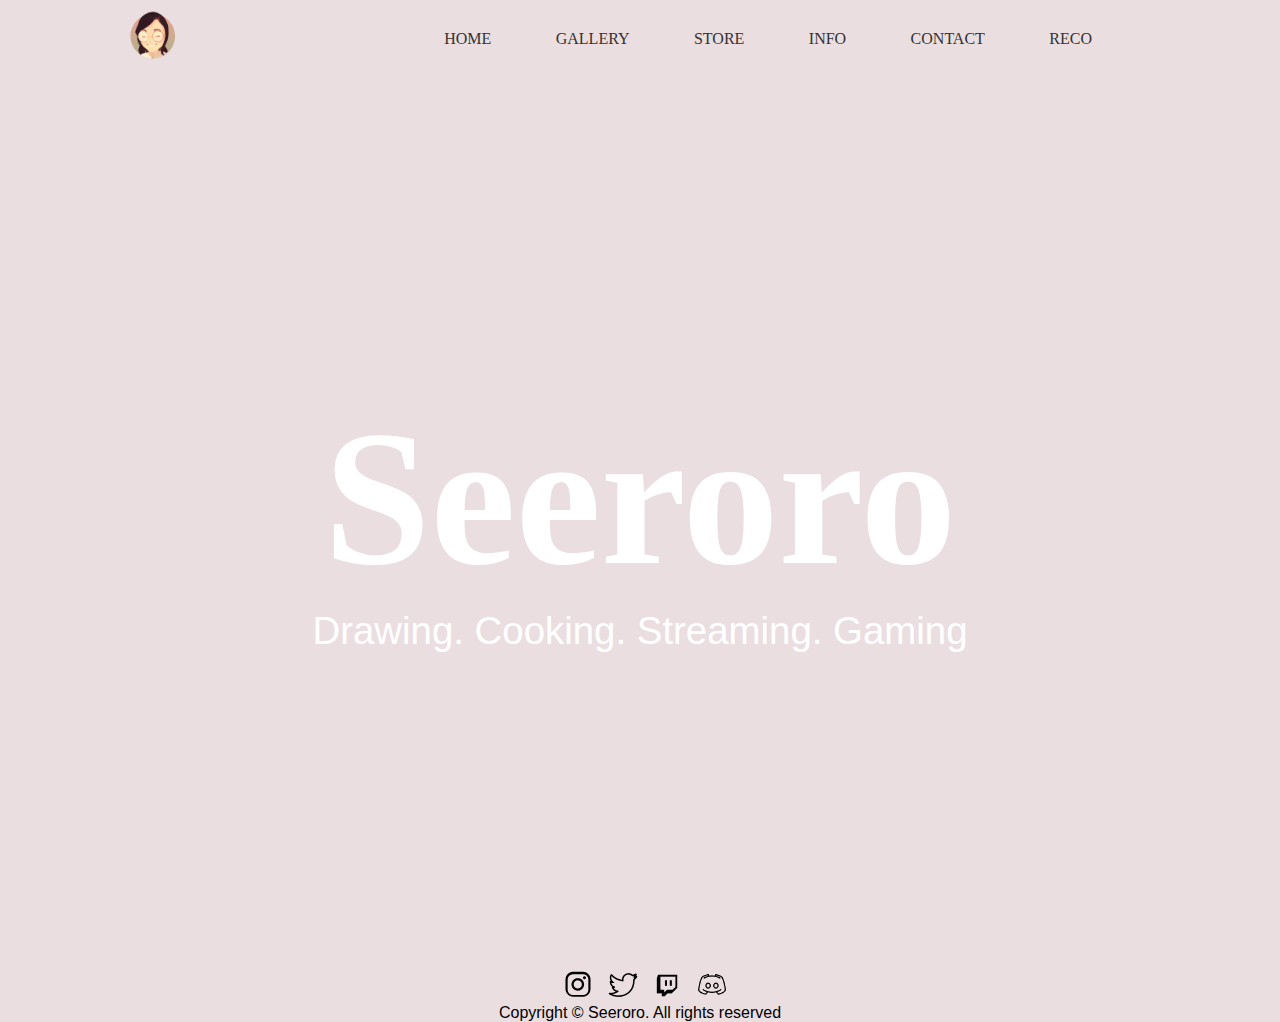
<file: index.html>
<!DOCTYPE html>
<html>
<head>
	<script src="content/main.js"></script>
	<meta charset="utf-8">
	<meta name="viewport" content="width=device-width, initial-scale=1">
    <link rel="icon" href="./img/logo.png" type="image/gif" sizes="16x16">
	<title>Seeroro</title>
	<link rel="stylesheet" type="text/css" href="styles.css">
    <script src="./content/main.js"></script>
    
</head>
<body>
	<div id="main">
        <header>
			<div class="container">
				<a href="index.html" title="Home"><img src="./img/logo.png" alt="logo" class="logo"></a>
				<nav>
					<ul class="nav">
						<li><a href="index.html">Home</a></li>
						<li><a href="content/gallery.html">Gallery</a></li>
						<li><a href="https://www.etsy.com/ca/shop/Seeroro" target="_blank">Store</a></li>
						<li><a href="content/info.html">Info</a></li>
						<li><a href="content/contact.html">Contact</a></li>
                        <li><a href="content/friends.html">Reco</a></li>
					</ul>
				</nav>
			</div>
		</header>
        
		<div class="banner">
			<h1>Seeroro</h1>
			<p>Drawing. Cooking. Streaming. Gaming</p>
		</div>
        
		<footer>
			<div class="social">
                <!--Make images into links-->
				<a href="https://www.instagram.com/seeroro_/" target="_blank"><img src="./img/instaa.png" alt="Instagram" title="Instagram"></a>
				<a href="https://twitter.com/seeroro" target="_blank"><img src="./img/twit.png" alt="Twitter" title="Twitter"></a>
				<a href="https://www.twitch.tv/seeroro" target="_blank"><img src="./img/stream.png" alt="Twitch" title="Twitch"></a>
				<a href="https://discordapp.com/invite/VkDtYaZ" target="_blank"><img src="./img/discord.png" alt="Discord" title="Discord"></a>
			</div>
			<p>Copyright &copy; Seeroro.
			All rights reserved</p>
		</footer>
	</div>
</body>
</html>
</file>
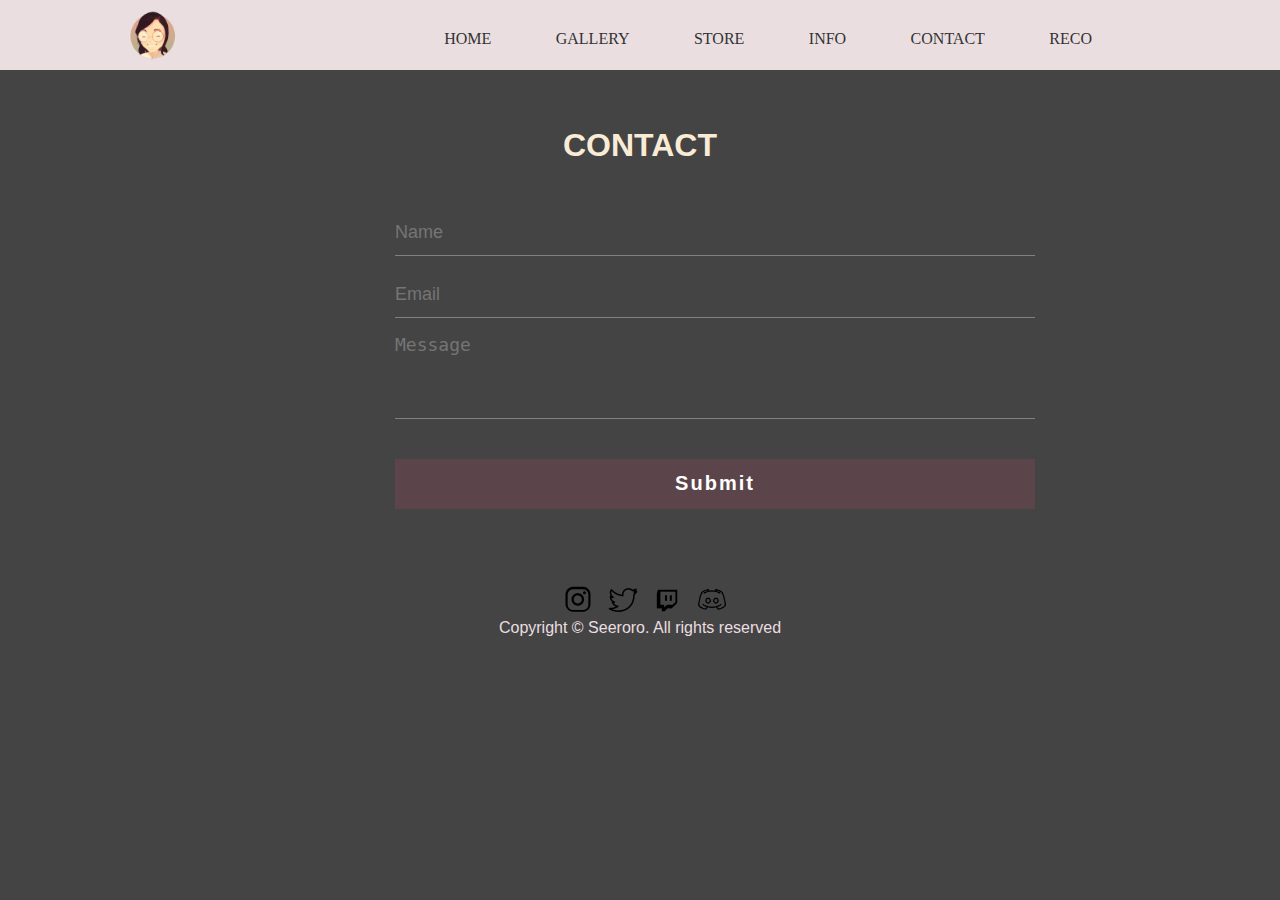
<file: content/contact.html>
<!DOCTYPE html>
<html lang="eng">
<head>
    <script src="./main.js"></script>
    <style>
        body{
            margin: 0;
            padding: 0;
            text-align: center;
            height: 100vh;
            background-color: #444;
        }
        .con-title{
            margin-top: 70px;
            color: antiquewhite;
            text-transform: uppercase;
        }
        .con-title h1{
            font-size: 32px;
            line-height: 10px;
        }
        /*Form decoration*/
        form{
            margin-top: 50px;
        }
        .form-control{
            width: 600px;
            background: transparent;
            border: none;
            outline: none;
            border-bottom: 1px solid gray;
            color: #fff;
            font-size: 18px;
            margin-bottom: 16px;
        }
        input{
            height: 45px;
        }
        form .submit{
            background: #f572;
            border-color: transparent;
            color: #fff;
            font-size: 20px;
            font-weight: bold;
            letter-spacing: 2px;
            height: 50px;
            margin-top: 20px;
        }
        form .submit:hover{
            background-color: #f436;
            cursor: pointer;
        }
        .contact-form{
            max-width: 550px;
            margin: auto;
            padding: 30px;
            border-radius: 5px;
        }
        .form-control{
            width: 50vw;
        }
        textarea{
            resize: none;
        }
        footer{
            background-color: #444;
        }
    </style>
	<meta charset="utf-8">
	<meta name="viewport" content="width=device-width, initial-scale=1">
	<title>Seeroro</title>
	<link href='https://fonts.googleapis.com/css?family=Abhaya Libre' rel='stylesheet'>
	<link rel="stylesheet" type="text/css" href="content.css">
    <script src="./main.js"></script>
</head>
<body>
      <div id="main">
          <header>
			<div class="container">
				<a href="../index.html" title="Home"><img src="../img/logo.png" alt="logo" class="logo"></a>
				<nav>
					<ul class="nav">
						<li><a href="../index.html">Home</a></li>
						<li><a href="gallery.html">Gallery</a></li>
						<li><a href="https://www.etsy.com/ca/shop/Seeroro" target="_blank">Store</a></li>
						<li><a href="info.html">Info</a></li>
						<li><a href="contact.html">Contact</a></li>
                        <li><a href="friends.html">Reco</a></li>
					</ul>
				</nav>
			</div>
        </header>
    </div>

    <div id="wrapper">
        <div class="con-title">
			<h1>Contact</h1>
        </div>
        <!--Creates the contact form-->
        <div class="contact-form">
            <form onsubmit="confirmInput()" action="contact.html" class="contact-form" method="get" action="">
                <input type="text" name="name" class="form-control" placeholder="Name" required><br>
                <input type="email" name="email" class="form-control" placeholder="Email" required><br>
                <textarea name="message" class="form-control" placeholder="Message" rows="4" required></textarea><br>
                <input type="submit" class="form-control submit">
            </form>
        </div>

    </div>

    <div id="main">
		<footer>
			<div class="social">
				<a href="https://www.instagram.com/seeroro_/" target="_blank"><img src="../img/instaa.png" alt="Instagram" title="Instagram"></a>
				<a href="https://twitter.com/seeroro" target="_blank"><img src="../img/twit.png" alt="Twitter" title="Twitter"></a>
				<a href="https://www.twitch.tv/seeroro" target="_blank"><img src="../img/stream.png" alt="Twitch" title="Twitch"></a>
				<a href="https://discordapp.com/invite/VkDtYaZ" target="_blank"><img src="../img/discord.png" alt="Discord" title="Discord"></a>
			</div>
				<p>Copyright &copy; Seeroro.
                All rights reserved</p>
		</footer>
	</div>
</body>
</html>
</file>
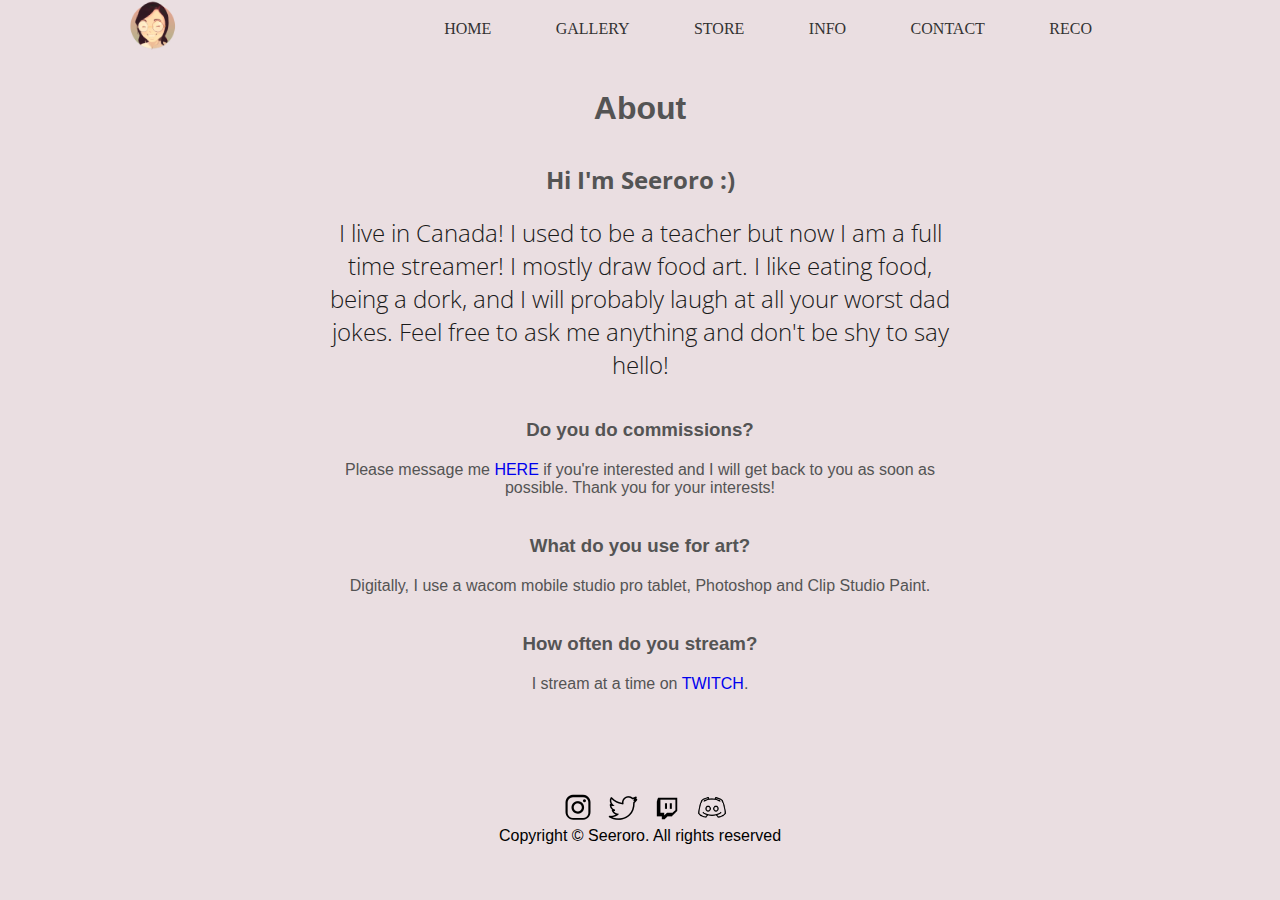
<file: content/info.html>
<!DOCTYPE html>
<html lang="eng">

<head>
  <script src="main.js"></script>
    <style>
        body{
            background-color: #eadee1;
        }
        .ff{
            background-color: antiquewhite
        }
        #wrapper a:link{
            color: cornflowerblue
        }
        #wrapper a:visited{
            color: grey;
        }
        #wrapper a:hover{
            color: deepskyblue;
        }
        #wrapper a:active{
            color: yellow
        }
        }
        #wrapper{

        }
        #wrapper h1{
            text-align: center;
            margin: 30px 0 50px;
        }
        .info{
            display: block;
            margin: auto;
            width: 50%;
            padding: 0 0 100px 0;
        }
        .info p,.info h3{
           padding-top: 20px
        }
        footer p{
            color: black;
        }
    </style>
    <meta charset="utf-8">
    <meta name="viewport" content="width=device-width, initial-scale=1">
    <link href="https://fonts.googleapis.com/css?family=Open+Sans+Condensed:300" rel="stylesheet">
    <title>Seeroro</title>
    <link rel="stylesheet" type="text/css" href="content.css">
</head>

<body>
    <div id="main">
            <div class="container">
                <a href="../index.html" title="Home"><img src="../img/logo.png" alt="logo" class="logo"></a>
                <nav>
                    <ul class="nav">
                        <li><a href="../index.html">Home</a></li>
                        <li><a href="gallery.html">Gallery</a></li>
                        <li><a href="https://www.etsy.com/ca/shop/Seeroro" target="_blank">Store</a></li>
                        <li><a href="info.html">Info</a></li>
                        <li><a href="contact.html">Contact</a></li>
                        <li><a href="friends.html">Reco</a></li>
                    </ul>
                </nav>
            </div>
    </div>
            <div class="info">
                <br><br><br><br><br>
                <h1>About</h1>
                <br><br>
                
                <h2 style="font-family:'Open Sans Condensed',sans-serif;font-size:1.5em">Hi I'm Seeroro :) </h2>
                <p style="font-family:'Open Sans Condensed',sans-serif;font-size:1.5em;color:#1a1a1a ">I live in Canada! I used to be a teacher but now I am a full time streamer! I mostly draw food art. I like eating food, being a dork, and I will probably laugh at all your worst dad jokes. Feel free to ask me anything and don't be shy to say hello!</p><br>
                <h3>Do you do commissions?</h3>
                <p>Please message me <a href="contact.html">HERE</a> if you're interested and I will get back to you as soon as possible. Thank you for your interests!</p><br>
                <h3>What do you use for art?</h3>
                <p>Digitally, I use a wacom mobile studio pro tablet, Photoshop and Clip Studio Paint.</p><br>
                <h3>How often do you stream?</h3>
                <p>I stream at a time on <a href="https://www.twitch.com/seeroro" target="_blank">TWITCH</a>.</p>
            </div>
        <footer>
            <div class="social">
                <a href="https://www.instagram.com/seeroro_/" target="_blank"><img src="../img/instaa.png" alt="Instagram" title="Instagram"></a>
                <a href="https://twitter.com/seeroro" target="_blank"><img src="../img/twit.png" alt="Twitter" title="Twitter"></a>
                <a href="https://www.twitch.tv/seeroro" target="_blank"><img src="../img/stream.png" alt="Twitch" title="Twitch"></a>
                <a href="https://discordapp.com/invite/VkDtYaZ" target="_blank"><img src="../img/discord.png" alt="Discord" title="Discord"></a>
            </div>
            <p>Copyright &copy; Seeroro.
            All rights reserved</p>
        </footer>
</body>

</html>
</file>
<file: styles.css>
body{
	background: #eadee1;
	color: #fff;
	font-family: arial, helvetica, san-serif;
	font-weight: 300;

}

#main{
	width: 100%;
	margin: auto;
}

.container{
	width: 80%;
	margin: auto;
}

*{
	margin: 0;
	border: 0;
	padding: 0;
}

header{
	background: #eadee1;
	padding: 10px 0;
}

.container img{
	width: 50px;
}

header::after{
	content: '';
	display: table;
	clear: both;
}

.logo{
	float: left;
}

nav{
	float: right;
}

nav ul{
	margin: 0;
	padding: 0;
	list-style: none;
}

nav li{
	font-family: arial black,gadget,san-serif;
	display: inline-block;
	padding-right: 60px;
	padding-top: 20px;
	position: relative;
}

nav a{
	text-decoration: none;
	color: #323232;
	text-transform: uppercase;
}

nav a:hover{
	color: #fff;
	font-weight: bold;
}

.banner{
	background-color: #eadee1;
	height: 100vh;
	color: white;
	display: flex;
	flex-direction: column;
	align-items: center;
	justify-content: center;
    overflow: hidden;

}

.banner h1{
	font-family: fantasy;
	font-size: 15vw;
}

.banner p{
    font-size: 3vw
}

footer{
	text-align: center;
	background-color: #eadee1;
	color: #000;

}

.social img{
	width: 30px;
	margin-left: 10px;
}

::-webkit-scrollbar, ::-webkit-scrollbar-track, ::-webkit-scrollbar-thumb{
    background-color: transparent;
    width: 0px;
}
</file>
<file: content/content.css>
body{
	text-align: center;
	color: #545454;
	font-family: arial, helvetica, san-serif;
	font-weight: 300
}
a{
    text-decoration: none;
}
#main{
	width: 100%;
	margin: auto;
}

.container{
	width: 80%;
	margin: auto;
}


*{
	margin: 0;
	border: 0;
	padding: 0;
}

header{
	background: #eadee1;
	padding: 10px 0;
}

.container img{
	width: 50px;
}

header::after{
	content: '';
	display: table;
	clear: both;
}
/*Navbar styling*/
.logo{
	float: left;
}

nav{
	float: right;
}

nav ul{
	margin: 0;
	padding: 0;
	list-style: none;
}

nav li{
	font-family: arial black,gadget,san-serif;
	display: inline-block;
	padding-right: 60px;
	padding-top: 20px;
	position: relative;
}

nav a{
	text-decoration: none;
	color: #323232;
	text-transform: uppercase;
}

nav a:hover{
	color: #fff;
	font-weight: bold;
}
/*Footer styling*/
footer{
	text-align: center;
	color: #eadee1;
}

.social img{
	width: 30px;
	margin-left: 10px;
}

::-webkit-scrollbar, ::-webkit-scrollbar-track, ::-webkit-scrollbar-thumb{
    background-color: transparent;
    width: 0px;
}
</file>
